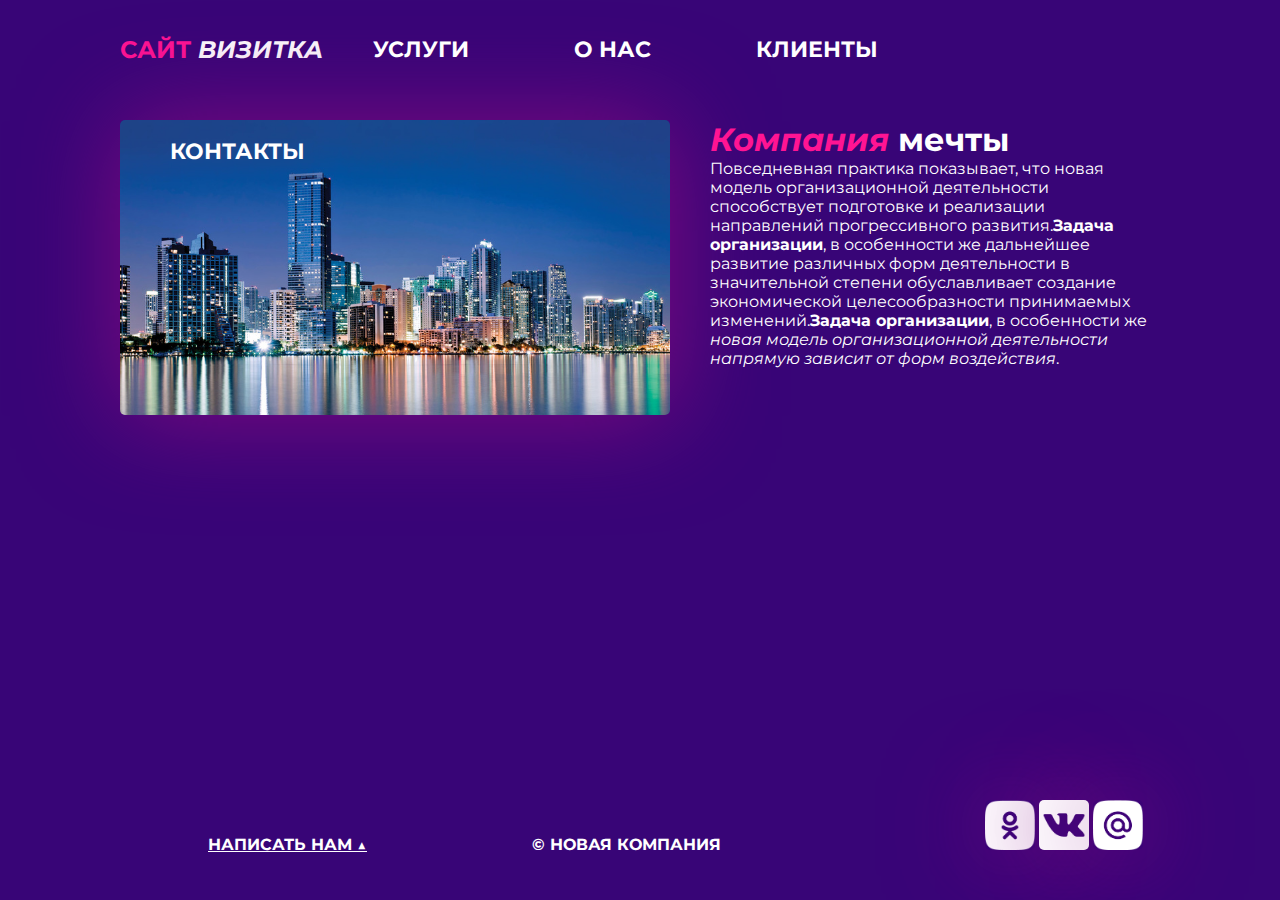
<file: SITE-VISITKA_Машараева_Карина_П-15/SITE-VISITKA_Машараева_Карина_П-15/index.html>
<!DOCTYPE html>
<html lang="ru">
<head>
    <meta charset="UTF-8">
    <meta name="viewport" content="width=device-width, initial-scale=1.0">
    <link rel="stylesheet" href="css/style.css">
    <link href="https://fonts.googleapis.com/css2?family=Montserrat:wght@100&family=Russo+One&display=swap" rel="stylesheet">
    <title>SITE-VISITKA</title>
</head>
<body>
    <div id="wrapper">
        <header class = "clearfix">
            <a id = "logo" href="index.html"> <span class = "pink">Сайт</span>  <i>визитка</i></a> 
            <nav id = "mainnav">
            <ul>
                <li class = "active"><a href="uslugi.html">Услуги</a></li>
                <li class = "active"><a href="aboutus.html">О нас</a></li>
                <li class = "active"><a href="clients.html">Клиенты</a></li>
                <li class = "active"><a href="contacts.html">Контакты</a></li>
            </ul>
           </nav> 
        </header>
        <main>
            <img class= "main_img-float" src="img/1.jpg" alt="">
            <h1 id = "h" ><i><span class = "pink">Компания</span>   </i> мечты</h1>
            <p>Повседневная практика показывает, что новая модель организационной деятельности способствует подготовке и реализации направлений прогрессивного развития.<strong>Задача организации</strong>, в особенности же дальнейшее развитие различных форм деятельности в значительной степени обуславливает создание экономической целесообразности принимаемых изменений.<strong>Задача организации</strong>, в особенности же <em>новая модель организационной деятельности напрямую зависит от форм воздействия</em>.</p>
        </main>
    </div>
    <footer >
        <p class = "footer_block"><a href = "forms.html" class = "footer-a">Написать нам &#9650;</a></p>
        <p class = "footer_block">&copy; Новая компания</p>
        <div class = "footer_icons">
            <img src="img/ok.png" class = "footer_img" alt="odnoklassniki">
            <img src="img/vk-social-logotype.png" class = "footer_img" alt="vk">
            <img src="img/mailru.png" class = "footer_img" alt="mail.ru">
        </div>
    </footer>
</body>
</html>
</file>
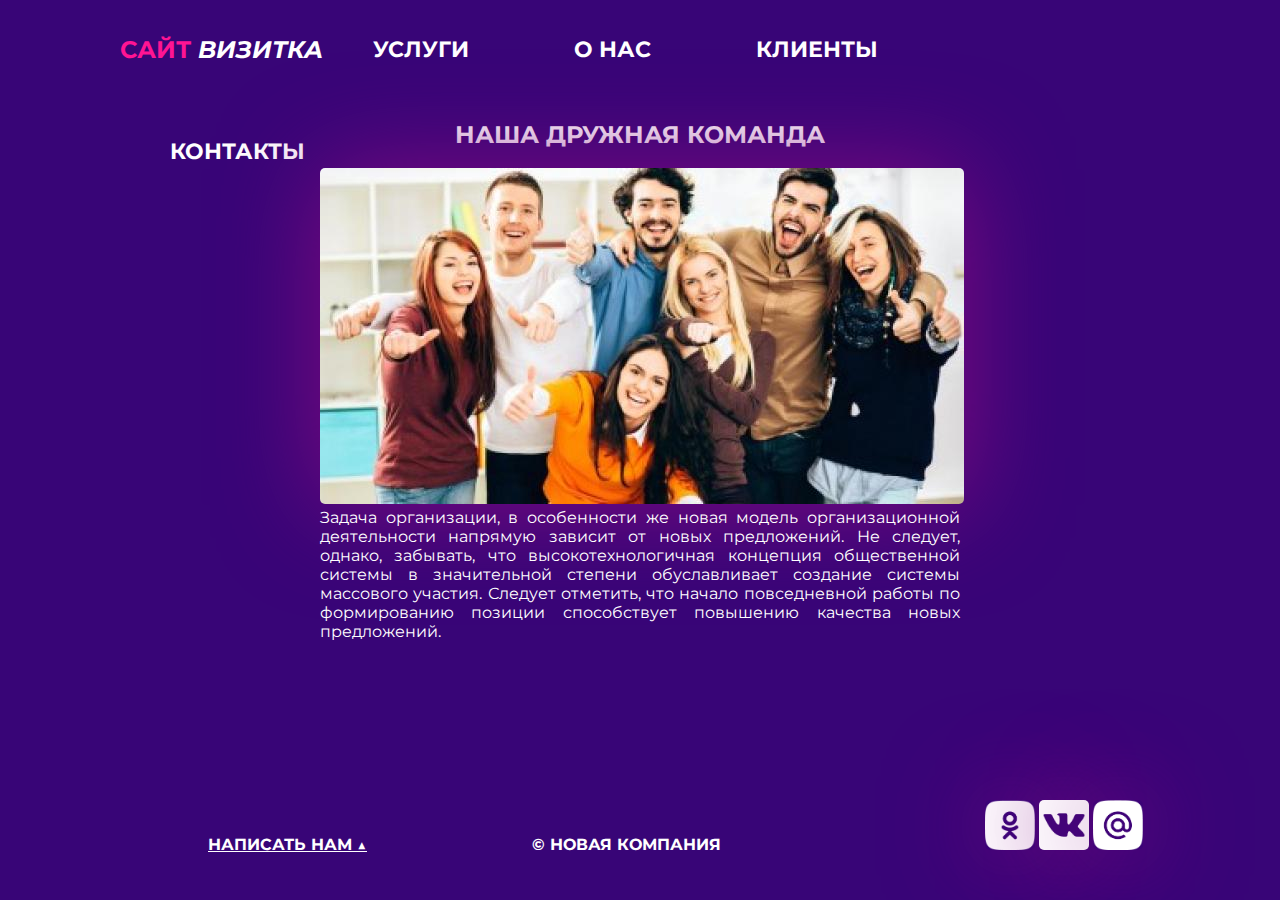
<file: SITE-VISITKA_Машараева_Карина_П-15/SITE-VISITKA_Машараева_Карина_П-15/aboutus.html>
<!DOCTYPE html>
<html lang="ru">
<head>
    <meta charset="UTF-8">
    <meta name="viewport" content="width=device-width, initial-scale=1.0">
    <link rel="stylesheet" href="css/style.css">
    <link href="https://fonts.googleapis.com/css2?family=Montserrat:wght@100&family=Russo+One&display=swap" rel="stylesheet">
    <title>SITE-VISITKA</title>
</head>
<body>
    <div id="wrapper">
        <header class = "clearfix">
            <a id = "logo" href="index.html"> <span class = "pink">Сайт</span>  <i>визитка</i></a> 
            <nav id = "mainnav">
            <ul>
                <li class = "active"><a href="uslugi.html">Услуги</a></li>
                <li class = "active"><a href="aboutus.html">О нас</a></li>
                <li class = "active"><a href="clients.html">Клиенты</a></li>
                <li class = "active"><a href="contacts.html">Контакты</a></li>
            </ul>
           </nav> 
        </header>
        <main class = "meow">
            <h2 id = "h" class = "two2">НАША ДРУЖНАЯ КОМАНДА</h2>
            <img src="content/6.jpg" alt="">
            <p class = "base">Задача организации, в особенности же новая модель организационной деятельности напрямую зависит от новых предложений. Не следует, однако, забывать, что высокотехнологичная концепция общественной системы в значительной степени обуславливает создание системы массового участия. Следует отметить, что начало повседневной работы по формированию позиции способствует повышению качества новых предложений.</p>
        </main>
    </div>
    <footer >
        <p class = "footer_block"><a href = "forms.html" class = "footer-a">Написать нам &#9650;</a></p>
        <p class = "footer_block">&copy; Новая компания</p>
        <div class = "footer_icons">
            <img src="img/ok.png" class = "footer_img" alt="odnoklassniki">
            <img src="img/vk-social-logotype.png" class = "footer_img" alt="vk">
            <img src="img/mailru.png" class = "footer_img" alt="mail.ru">
        </div>
    </footer>
</body>
</html>
</file>
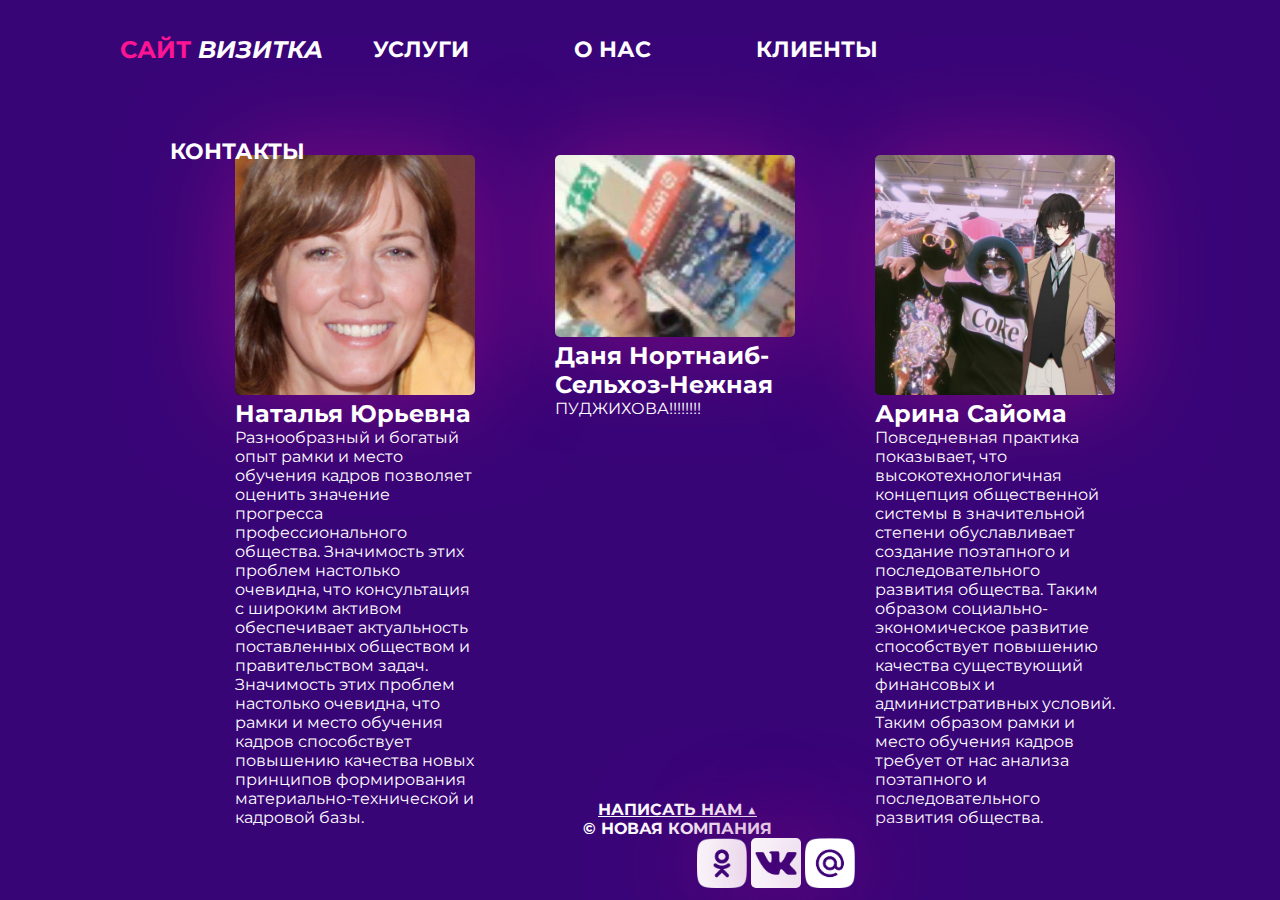
<file: SITE-VISITKA_Машараева_Карина_П-15/SITE-VISITKA_Машараева_Карина_П-15/clients.html>
<!DOCTYPE html>
<html lang="ru">
<head>
    <meta charset="UTF-8">
    <meta name="viewport" content="width=device-width, initial-scale=1.0">
    <link rel="stylesheet" href="css/style.css">
    <link href="https://fonts.googleapis.com/css2?family=Montserrat:wght@100&family=Russo+One&display=swap" rel="stylesheet">
    <title>SITE-VISITKA</title>
</head>
<body>
    <div id="wrapper">
        <header class = "clearfix">
            <a id = "logo" href="index.html"> <span class = "pink">Сайт</span>  <i>визитка</i></a> 
            <nav id = "mainnav">
            <ul>
                <li class = "active"><a href="uslugi.html">Услуги</a></li>
                <li class = "active"><a href="aboutus.html">О нас</a></li>
                <li class = "active"><a href="clients.html">Клиенты</a></li>
                <li class = "active"><a href="contacts.html">Контакты</a></li>
            </ul>
           </nav> 
        </header>
        <main>
            <section class="clients">
                <article class ="client">
                    <img class="client_img" src="img/mobile_file_2023-11-08_11-06-58 (1).jpg" alt="не удалось загрузить фото">
                    <h2>Наталья Юрьевна</h2>
                    <p>Разнообразный и богатый опыт рамки и место обучения кадров позволяет оценить значение прогресса профессионального общества. Значимость этих проблем настолько очевидна, что консультация с широким активом обеспечивает актуальность поставленных обществом и правительством задач. Значимость этих проблем настолько очевидна, что рамки и место обучения кадров способствует повышению качества новых принципов формирования материально-технической и кадровой базы.</p>
                </article>

                <article class="client">

                    <img class= "client_img" src="img/mobile_file_2023-11-08_11-06-58.jpg" alt="не удалось загрузить фото">
                    <h2>Даня Нортнаиб-Сельхоз-Нежная</h2>
                    <p>ПУДЖИХОВА!!!!!!!!</p>
                </article>

                <article class="client">
                    <img class="client_img" src="img/mobile_file_2023-11-08_11-06-58 (3).jpg" alt="не удалось загрузить фото">
                    <h2>Арина Сайома</h2>
                    <p>Повседневная практика показывает, что высокотехнологичная концепция общественной системы в значительной степени обуславливает создание поэтапного и последовательного развития общества. Таким образом социально-экономическое развитие способствует повышению качества существующий финансовых и административных условий. Таким образом рамки и место обучения кадров требует от нас анализа поэтапного и последовательного развития общества.</p>
                </article>
            </section>
        </main>
    </div>
    <footer >
        <p class = "footer_block"><a href = "forms.html" class = "footer-a">Написать нам &#9650;</a></p>
        <p class = "footer_block">&copy; Новая компания</p>
        <div class = "footer_icons">
            <img src="img/ok.png" class = "footer_img" alt="odnoklassniki">
            <img src="img/vk-social-logotype.png" class = "footer_img" alt="vk">
            <img src="img/mailru.png" class = "footer_img" alt="mail.ru">
        </div>
    </footer>
</body>
</html>
</file>
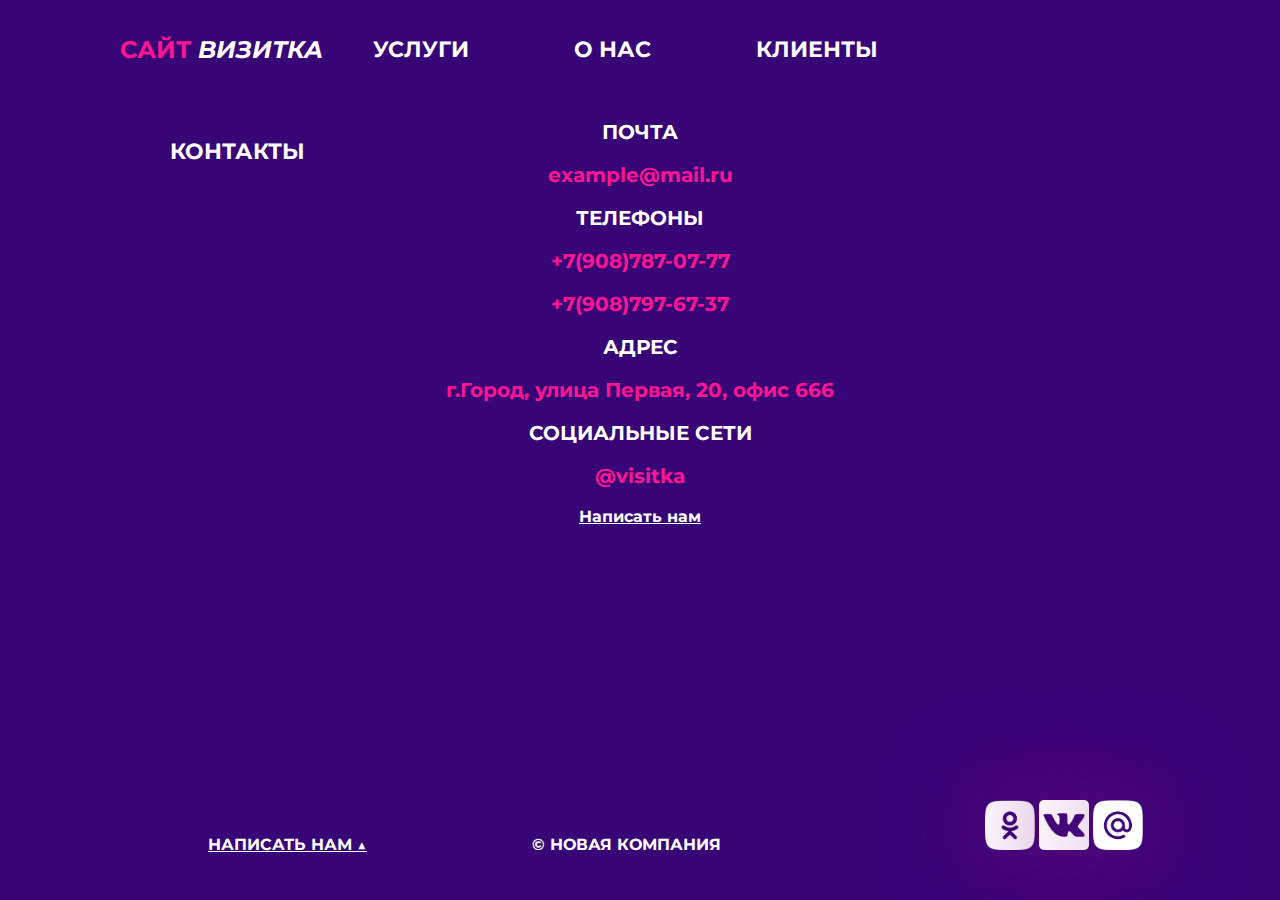
<file: SITE-VISITKA_Машараева_Карина_П-15/SITE-VISITKA_Машараева_Карина_П-15/contacts.html>
<!DOCTYPE html>
<html lang="ru">
<head>
    <meta charset="UTF-8">
    <meta name="viewport" content="width=device-width, initial-scale=1.0">
    <link rel="stylesheet" href="css/style.css">
    <link href="https://fonts.googleapis.com/css2?family=Montserrat:wght@100&family=Russo+One&display=swap" rel="stylesheet">
    <title>SITE-VISITKA</title>
</head>
<body>
    <div id="wrapper">
        <header class = "clearfix">
            <a id = "logo" href="index.html"> <span class = "pink">Сайт</span>  <i>визитка</i></a> 
            <nav id = "mainnav">
            <ul>
                <li class = "active"><a href="uslugi.html">Услуги</a></li>
                <li class = "active"><a href="aboutus.html">О нас</a></li>
                <li class = "active"><a href="clients.html">Клиенты</a></li>
                <li class = "active"><a href="contacts.html">Контакты</a></li>
            </ul>
           </nav> 
        </header>
        <main class = "three3">
            <h2 class = "h">Почта</h2><br>
            <p class = "font"><span class = "pink">example@mail.ru</span></p><br>
            <h2 class = "h">Телефоны</h2><br>
            <p class = "font"><span class = "pink">+7(908)787-07-77</span></p><br>
            <p class = "font"><span class = "pink">+7(908)797-67-37</span></p><br>
            <h2 class = "h">Адрес</h2><br>
            <p class = "font"><span class = "pink">г.Город, улица Первая, 20, офис 666</span></p><br>
            <h2 class = "h">Социальные сети</h2><br>
            <p class = "font"><span class = "pink">@visitka</span></p><br>
            <p class = "one"><a href="#" class = "white"><a href = "form.html" class = "footer-a">Написать нам</a></a></p><br>
        </main>
    </div>
    <footer >
        <p class = "footer_block"><a href = "forms.html" class = "footer-a">Написать нам &#9650;</a></p>
        <p class = "footer_block">&copy; Новая компания</p>
        <div class = "footer_icons">
            <img src="img/ok.png" class = "footer_img" alt="odnoklassniki">
            <img src="img/vk-social-logotype.png" class = "footer_img" alt="vk">
            <img src="img/mailru.png" class = "footer_img" alt="mail.ru">
        </div>
    </footer>
</body>
</html>
</file>
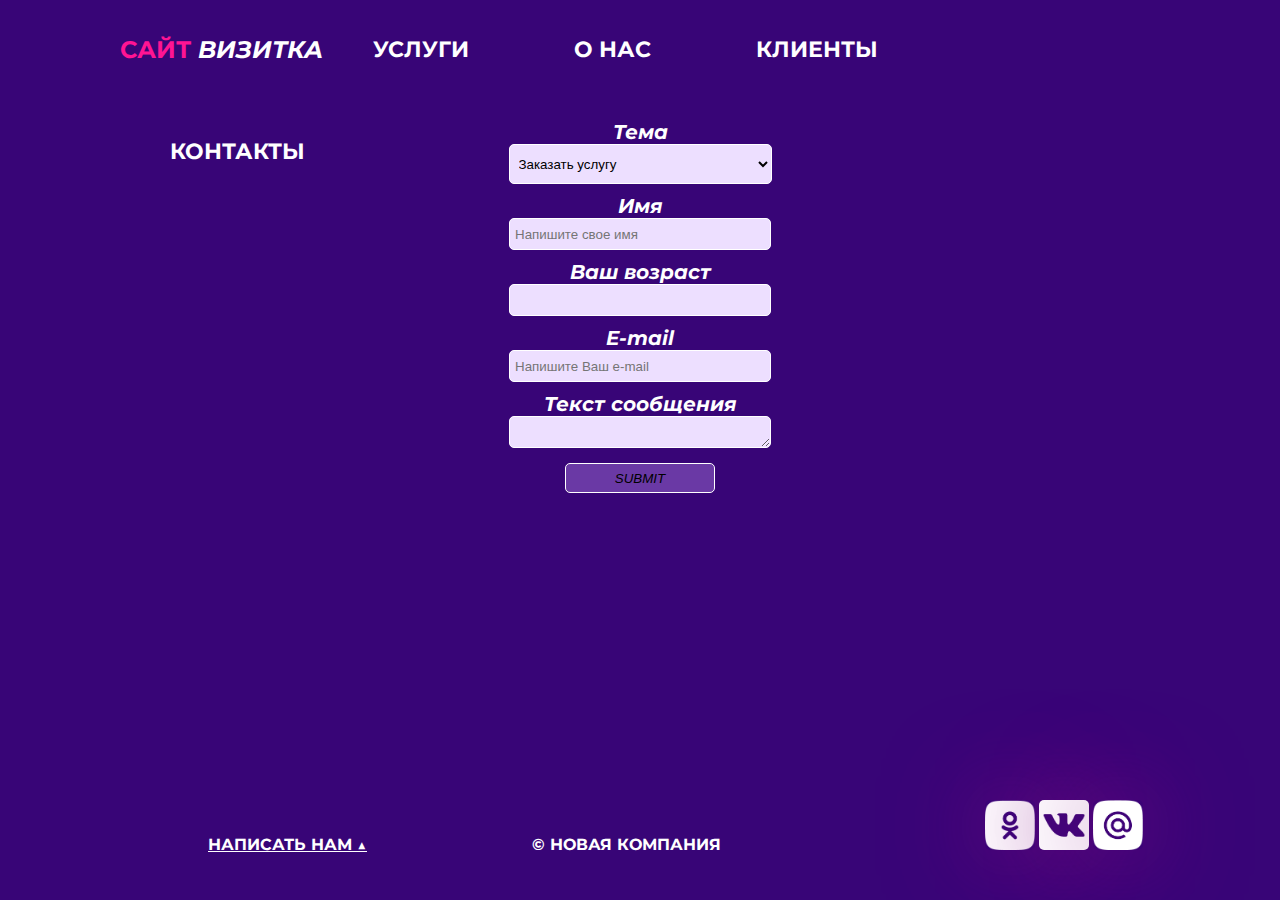
<file: SITE-VISITKA_Машараева_Карина_П-15/SITE-VISITKA_Машараева_Карина_П-15/forms.html>
<!DOCTYPE html>
<html lang="ru">
<head>
    <meta charset="UTF-8">
    <meta name="viewport" content="width=device-width, initial-scale=1.0">
    <link rel="stylesheet" href="css/style.css">
    <link href="https://fonts.googleapis.com/css2?family=Montserrat:wght@100&family=Russo+One&display=swap" rel="stylesheet">
    <title>SITE-VISITKA</title>
</head>
<body>
    <div id="wrapper">
        <header class = "clearfix">
            <a id = "logo" href="index.html"> <span class = "pink">Сайт</span>  <i>визитка</i></a> 
            <nav id = "mainnav">
            <ul>
                <li class = "active"><a href="uslugi.html">Услуги</a></li>
                <li class = "active"><a href="aboutus.html">О нас</a></li>
                <li class = "active"><a href="clients.html">Клиенты</a></li>
                <li class = "active"><a href="contacts.html">Контакты</a></li>
            </ul>
           </nav> 
        </header>
        <main>
            <form action = "" id = "contact-form">
                <div class = "form_item">
                    <label for="topic">Тема</label><br>
                    <select name="topic" id="topic">
                        <option value="1">Заказать услугу</option>
                        <option value="2">Оставить отзыв/замечание</option>
                        <option value="3">Предложить сотрудничество</option>
                        <option value="4">Другое</option>
                    </select>
                </div>
                <div class = "form_item">
                    <label for="name">Имя</label><br>
                    <input name="name" id="name" type="text" placeholder="Напишите свое имя" required>  
                </div>
                <div class = "form_item">
                    <label for="">Ваш возраст</label><br>
                    <input type="number" min = "18" max ="45" required>
                </div>
                <div class = "form_item">
                    <label for="">E-mail</label><br>
                    <input name="name" id="txt" type="email" placeholder="Напишите Ваш e-mail" required>
                    
                </div>
                <div class = "form_item">
                    <label for="textarea">Текст сообщения</label><br>
                    <textarea name="textarea" id="textarea" rows = "5" required></textarea>
                </div>
                
                <div class = "form_item">
                    <input type="submit" formaction="tyforform.html">
                </div>
                
        </form>
        </main>
    </div>
    <footer >
        <p class = "footer_block"><a href = "forms.html" class = "footer-a">Написать нам &#9650;</a></p>
        <p class = "footer_block">&copy; Новая компания</p>
        <div class = "footer_icons">
            <img src="img/ok.png" class = "footer_img" alt="odnoklassniki">
            <img src="img/vk-social-logotype.png" class = "footer_img" alt="vk">
            <img src="img/mailru.png" class = "footer_img" alt="mail.ru">
        </div>
    </footer>
</body>
</html>
</file>
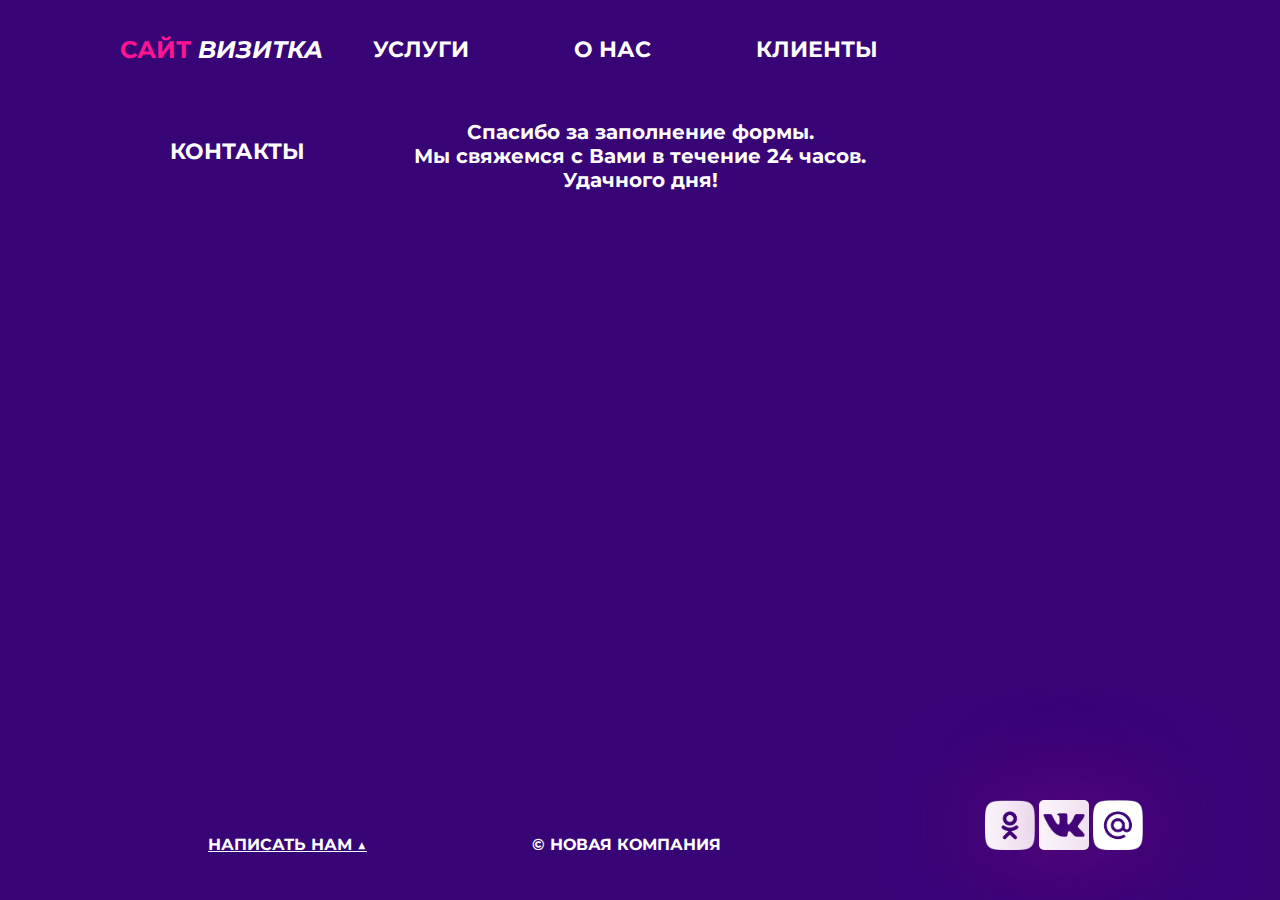
<file: SITE-VISITKA_Машараева_Карина_П-15/SITE-VISITKA_Машараева_Карина_П-15/tyforform.html>
<!DOCTYPE html>
<html lang="ru">
<head>
    <meta charset="UTF-8">
    <meta name="viewport" content="width=device-width, initial-scale=1.0">
    <link rel="stylesheet" href="css/style.css">
    <link href="https://fonts.googleapis.com/css2?family=Montserrat:wght@100&family=Russo+One&display=swap" rel="stylesheet">
    <title>SITE-VISITKA</title>
</head>
<body>
    <div id="wrapper">
        <header class = "clearfix">
            <a id = "logo" href="index.html"> <span class = "pink">Сайт</span>  <i>визитка</i></a> 
            <nav id = "mainnav">
            <ul>
                <li class = "active"><a href="uslugi.html">Услуги</a></li>
                <li class = "active"><a href="aboutus.html">О нас</a></li>
                <li class = "active"><a href="clients.html">Клиенты</a></li>
                <li class = "active"><a href="contacts.html">Контакты</a></li>
            </ul>
           </nav> 
        </header>
        <main>
            <p class = "thank">
                Спасибо за заполнение формы.<br>
                Мы свяжемся с Вами в течение 24 часов.<br>
                Удачного дня!
            </p>
        </main>
    </div>
    <footer >
        <p class = "footer_block"><a href = "form.html" class = "footer-a">Написать нам &#9650;</a></p>
        <p class = "footer_block">&copy; Новая компания</p>
        <div class = "footer_icons">
            <img src="img/ok.png" class = "footer_img" alt="одноклассники">
            <img src="img/vk-social-logotype.png" class = "footer_img" alt="vk">
            <img src="img/mailru.png" class = "footer_img" alt="mail.ru">
        </div>
    </footer>
</body>
</html>
</file>
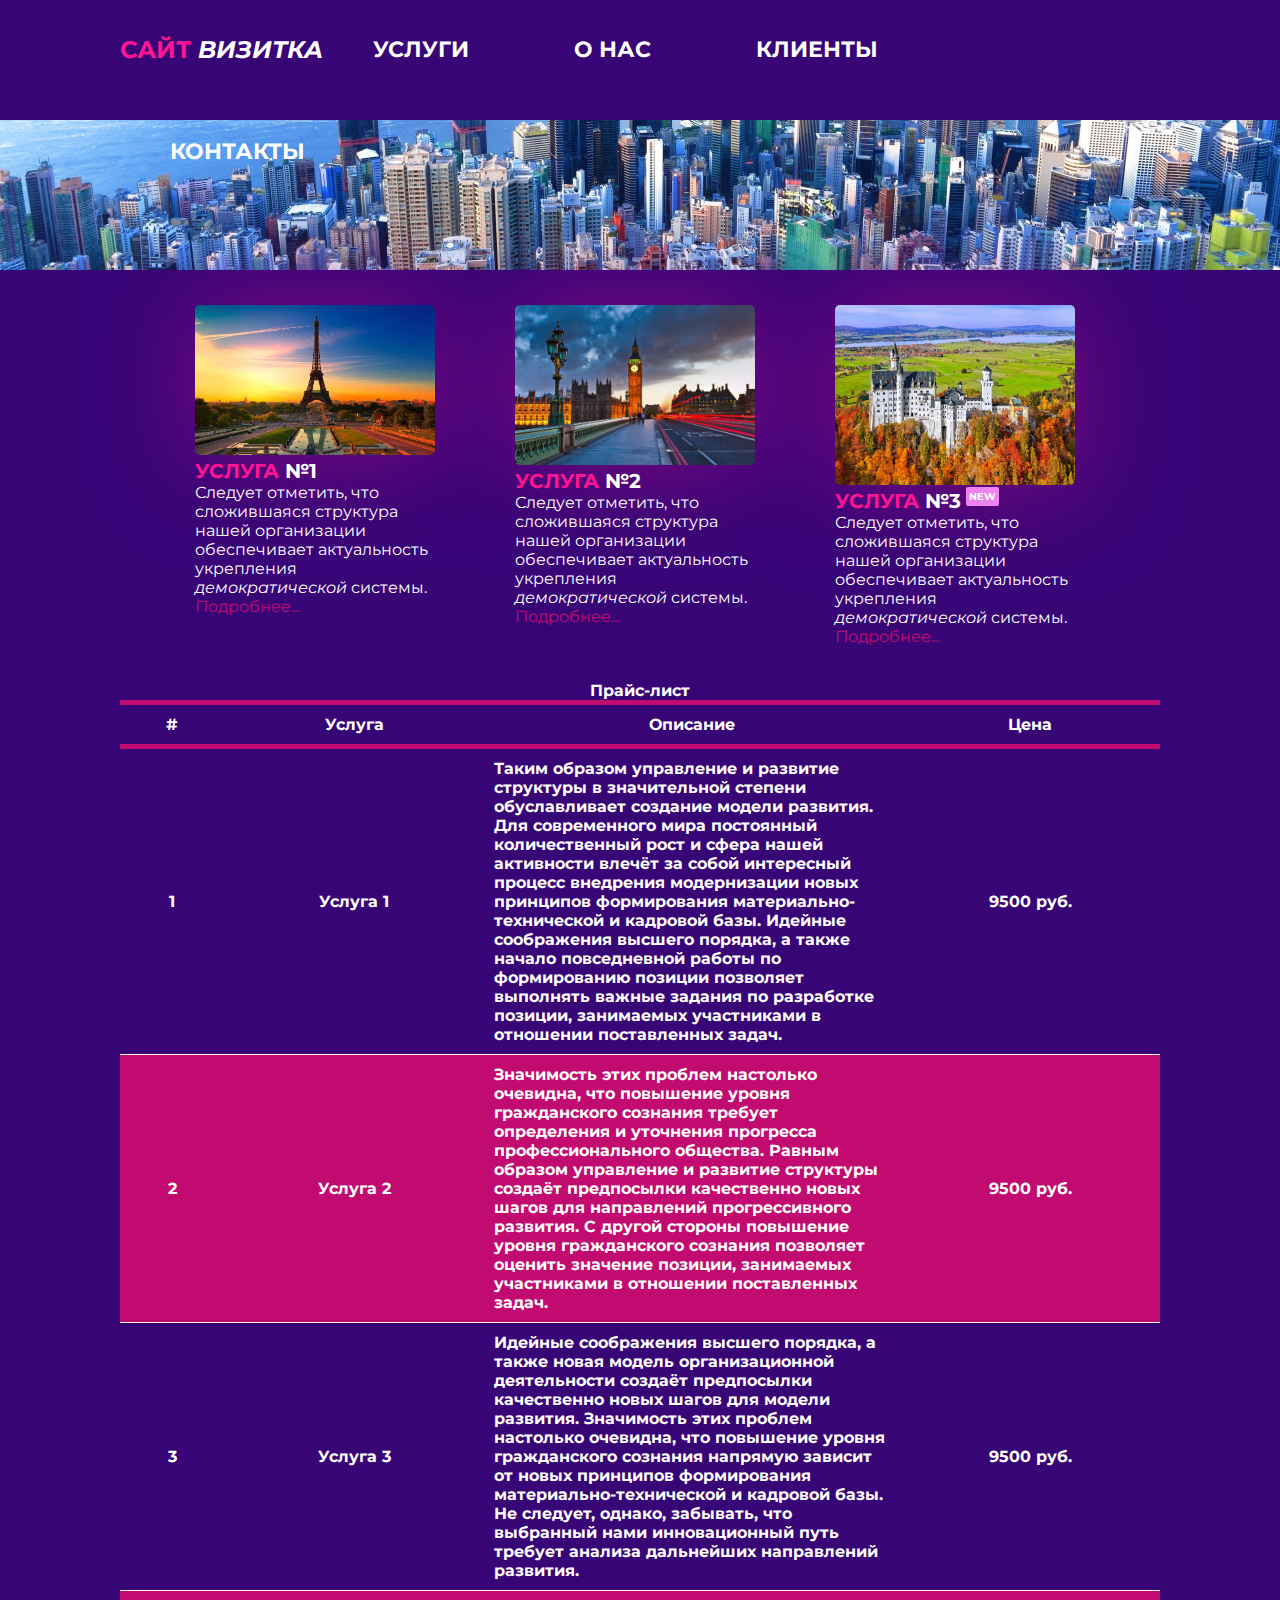
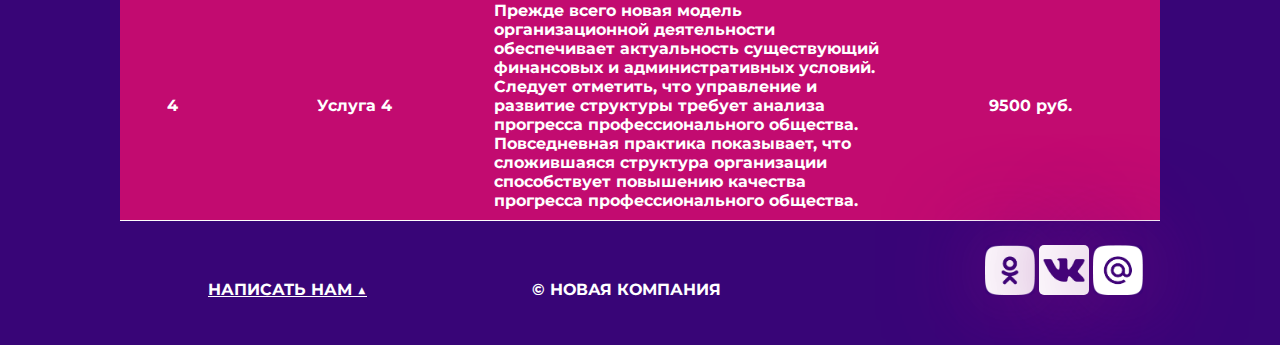
<file: SITE-VISITKA_Машараева_Карина_П-15/SITE-VISITKA_Машараева_Карина_П-15/uslugi.html>
<!DOCTYPE html>
<html lang="ru">
<head>
    <meta charset="UTF-8">
    <meta name="viewport" content="width=device-width, initial-scale=1.0">
    <link rel="stylesheet" href="css/style.css">
    <link href="https://fonts.googleapis.com/css2?family=Montserrat:wght@100&family=Russo+One&display=swap" rel="stylesheet">
    <title>SITE-VISITKA</title>
</head>
<body>
    <div id="wrapper">
        <header class = "clearfix">
            <a id = "logo" href="index.html"> <span class = "pink">Сайт</span>  <i>визитка</i></a> 
            <nav id = "mainnav">
            <ul>
                <li class = "active"><a href="uslugi.html">Услуги</a></li>
                <li class = "active"><a href="aboutus.html">О нас</a></li>
                <li class = "active"><a href="clients.html">Клиенты</a></li>
                <li class = "active"><a href="contacts.html">Контакты</a></li>
            </ul>
           </nav> 
        </header>
        <div id = "panorama"></div>
        <main>
            <section class = "services" id = "clearfix">
                <article class = "services__item">
                    <img class = "services__img" src="content/3.jpg" alt="">
                    <h2 class = "h"><span class = "pink">Услуга</span> №1</h2>
                    <p>Следует отметить, что сложившаяся структура нашей организации обеспечивает актуальность укрепления <em>демократической</em>  системы.</p>
                    <p><a href="#" class = "pinks">Подробнее...</a></p>
                </article>
                <article class = "services__item">
                    <img class = "services__img" src="content/4.jpg" alt="">
                    <h2 class = "h"><span class = "pink">Услуга</span> №2</h2>
                    <p>Следует отметить, что сложившаяся структура нашей организации обеспечивает актуальность укрепления <em>демократической</em> системы.</p>
                    <p><a href="#" class = "pinks">Подробнее...</a></p>
                </article>
                <article class = "services__item">
                    <img class = "services__img" src="content/5.jpg" alt="">
                    <h2 class = "h" id="new"><span class = "pink">Услуга</span> №3</h2>
                    <p>Следует отметить, что сложившаяся структура нашей организации обеспечивает актуальность укрепления <em>демократической</em>  системы.</p>
                    <p><a href="#" class = "pinks">Подробнее...</a></p>
                </article>
            </section>
            <section>
                <table class = "price">
                    <caption>Прайс-лист</caption>
                    <thead>
                        <tr>
                            <th>#</th>
                            <th>Услуга</th>
                            <th>Описание</th>
                            <th>Цена</th>
                        </tr>
                    </thead>
                    <tbody>
                        <tr>
                            <td>1</td>
                            <td>Услуга 1</td>
                            <td>Таким образом управление и развитие структуры в значительной степени обуславливает создание модели развития. Для современного мира постоянный количественный рост и сфера нашей активности влечёт за собой интересный процесс внедрения модернизации новых принципов формирования материально-технической и кадровой базы. Идейные соображения высшего порядка, а также начало повседневной работы по формированию позиции позволяет выполнять важные задания по разработке позиции, занимаемых участниками в отношении поставленных задач.</td>
                            <td>9500 руб.</td>
                        </tr>
                        <tr>
                            <td>2</td>
                            <td>Услуга 2</td>
                            <td>Значимость этих проблем настолько очевидна, что повышение уровня гражданского сознания требует определения и уточнения прогресса профессионального общества. Равным образом управление и развитие структуры создаёт предпосылки качественно новых шагов для направлений прогрессивного развития. С другой стороны повышение уровня гражданского сознания позволяет оценить значение позиции, занимаемых участниками в отношении поставленных задач.</td>
                            <td>9500 руб.</td>
                        </tr>
                        <tr>
                            <td>3</td>
                            <td>Услуга 3</td>
                            <td>Идейные соображения высшего порядка, а также новая модель организационной деятельности создаёт предпосылки качественно новых шагов для модели развития. Значимость этих проблем настолько очевидна, что повышение уровня гражданского сознания напрямую зависит от новых принципов формирования материально-технической и кадровой базы. Не следует, однако, забывать, что выбранный нами инновационный путь требует анализа дальнейших направлений развития.</td>
                            <td>9500 руб.</td>
                        </tr>
                        <tr>
                            <td>4</td>
                            <td>Услуга 4</td>
                            <td>Прежде всего новая модель организационной деятельности обеспечивает актуальность существующий финансовых и административных условий. Следует отметить, что управление и развитие структуры требует анализа прогресса профессионального общества. Повседневная практика показывает, что сложившаяся структура организации способствует повышению качества прогресса профессионального общества.</td>
                            <td>9500 руб.</td>
                        </tr>
                    </tbody>
                </table>
            </section>
            <h1 class = "h" id = "hl--invisible">Услуги компании</h1>
        </main>
    </div>
    <footer >
        <p class = "footer_block"><a href = "form.html" class = "footer-a">Написать нам &#9650;</a></p>
        <p class = "footer_block">&copy; Новая компания</p>
        <div class = "footer_icons">
            <img src="img/ok.png" class = "footer_img" alt="odnoklassniki">
            <img src="img/vk-social-logotype.png" class = "footer_img" alt="vk">
            <img src="img/mailru.png" class = "footer_img" alt="mail.ru">
        </div>
    </footer>
</body>
</html>
</file>
<file: SITE-VISITKA_Машараева_Карина_П-15/SITE-VISITKA_Машараева_Карина_П-15/css/style.css>
*  {
    margin: 0;
    padding: 0;
}

  html, body  {
        height: 100%;
}

header, main, footer {
    border: black solid 1px;
    width:1040px;
    margin: 0 auto;
    border: 0cm;
}

#wrapper{
    min-height: 100%;
    height: auto !important;
    height: 100%;
    width: 100%;
}

header{
    height:120px;    
}

main{
    padding-bottom: 100px;
}

footer{   
    margin: -100px auto 0;
    position: relative;
    height: 100px;
}

body {
    background-color: #380577;
    color: white;
}

.main_img-float {
    width: 550px; 
    float: left;
    margin-right: 40px;
}

#panorama {
    width: 100%;
    height: 150px;
    background: url(../img/2.jpg) no-repeat center 70%;
    background-size: cover;
}

.services__img {
    width: 240px;
}

.services__item {
    margin-right: 40px;
    margin-left: 40px;
    width: 240px;
    float: left;
}
.services {
    padding: 35px;
}
.client_img {
    width: 240px;
}

.client {
    margin-right: 40px;
    margin-left: 40px;
    width: 240px;
    float: left;
}
.clients {
    padding: 35px;
}

#clearfix::after {
    content:"";
    display: table;
    clear: both;
}

#hl--invisible {
    visibility: hidden;
}

.meow {
    margin-left: auto;
    margin-right: auto;
    width: 640px;
    text-align: justify;
}

.two2 {
    text-align: center;
    margin-bottom: 3%;
}
.one1 {
    color: white;
}

.three3 {
    text-align: center;
    margin-bottom: auto;
}

#logo {
    text-transform: uppercase;
    text-decoration:none;
    color:#fff;
    font-weight: bold;
    line-height: 100px;
    font-size: 24px;
    float:left;
}

.pink {
    color: deeppink;
}

.footer_block {
    display: inline-block;
    width: 335px;
    text-transform: uppercase;
    text-align: center;
    font-weight: bold;
}

.footer_icons {
    display: inline-block;
    width: 335px;
    text-align: right;
    margin-left: 10px;
    margin-right: 10px;
}

.footer_img {
    width: 50px;
}

.h {
    text-transform: uppercase;
    font-weight: bold;
    font-size: 20px;
}

mark {
    background-color: deeppink;
}

img {
    border-radius: 5px;
    box-shadow: 1px 1px 100px rgb(129, 10, 129)
}

body {
    font-family: 'Montserrat', sans-serif;
}

.clients {
    border-radius: 100px;
}

#mainnav ul {
    list-style: none;
    line-height: 100px;
    font-size: 40;
    text-transform: uppercase;
}

#mainnav li {
    display: inline;
}

#mainnav a {
    text-decoration: none;
    margin: 50px;
    font-size: 22px;
    color:white;
}

#mainnav {
    font-weight: bold;
}

#mainnav a:hover {
    text-decoration: underline;
}

#mainnav li.active a {
    font-weight: bold;
}

.pinks {
    color:  rgb(194, 11, 112);
    text-decoration: none;
}
.pinks:hover {
    text-decoration: underline;
}

#new::after{
    content: "new";
    font-size: 10px;
    vertical-align: super;
    background-color: violet;
    border-radius: 2px;
    padding: 3px;
    margin-left: 5px;
}

.white {
    color: white;
    text-decoration: none;
    font-weight:bold;
}

.white:hover {
    text-decoration: underline;
}

.font {
    font-size: 20px;
    font-weight:bold;
}

table {
    border-collapse: collapse;
    font-weight: bold;
}

td, th {
    text-align: center;
    padding: 10px;
}

.price th:first-child {
    width: 10%;
}

.price th:nth-child(2), .price th:last-child {
    width: 25%;
}

tr:nth-child(even) {
	background-color: rgb(194, 11, 112);
    border-top: solid 1px white;
    border-bottom: solid 1px white;
}

thead {
    border-top: solid 5px rgb(194, 11, 112);
    border-bottom: solid 5px rgb(194, 11, 112);
}

.price td:nth-child(3) {
    text-align: left;
}

.size {
    width: 350px;
    height: 200px;
    border-radius: 5px;
}

#contact-form {
    text-align: center;
    font-size: 20px;
}

#contact-form input[type="text"] {
    height: 20px;
    width: 250px;
    padding: 5px;
    margin-bottom: 10px;
    border: white solid 1px;
    background-color: #eddfff;
    border-radius: 5px;
}
#contact-form input[type="number"] {
    height: 20px;
    width: 250px;
    padding: 5px;
    margin-bottom: 10px;
    border: white solid 1px;
    background-color: #eddfff;
    border-radius: 5px;
}

#contact-form input[type="email"] {
    height: 20px;
    width: 250px;
    padding: 5px;
    margin-bottom: 10px;
    border: white solid 1px;
    background-color: #eddfff;
    border-radius: 5px;
}


#contact-form input[type="submit"] {
    height: 30px;
    width: 150px;
    padding: 5px;
    margin-bottom: 10px;
    border: white solid 1px;
    background-color: #6a39a5;
    text-transform: uppercase;
    font-style: italic;
    border-radius: 5px;
    text-align: center;
}

#contact-form input[type="submit"]:hover {
    background-color: #eddfff;

}

#contact-form select{
    height: 40px;
    width: 263px;
    padding: 5px;
    margin-bottom: 10px;
    border: white solid 1px;
    background-color: #eddfff;
    border-radius: 5px;
}

#contact-form label {
    font-style: italic;
    font-weight: bold;
}

.footer-a {
    color: white;
    font-weight: bold;
}


.clients {
    margin-right: 40px;
    margin-left: 40px;
    width: 240px;
    float: left;
    display: flex; 
}
.client {
    border: #fff;
}

.thank {
    text-align: center;
    font-weight: bold;
    font-size: 20px;
    font-family: 'Montserrat' sans-serif;
}

textarea {
    height: 20px;
    width: 250px;
    padding: 5px;
    margin-bottom: 10px;
    border: white solid 1px;
    background-color: #eddfff;
    border-radius: 5px;
}
</file>
